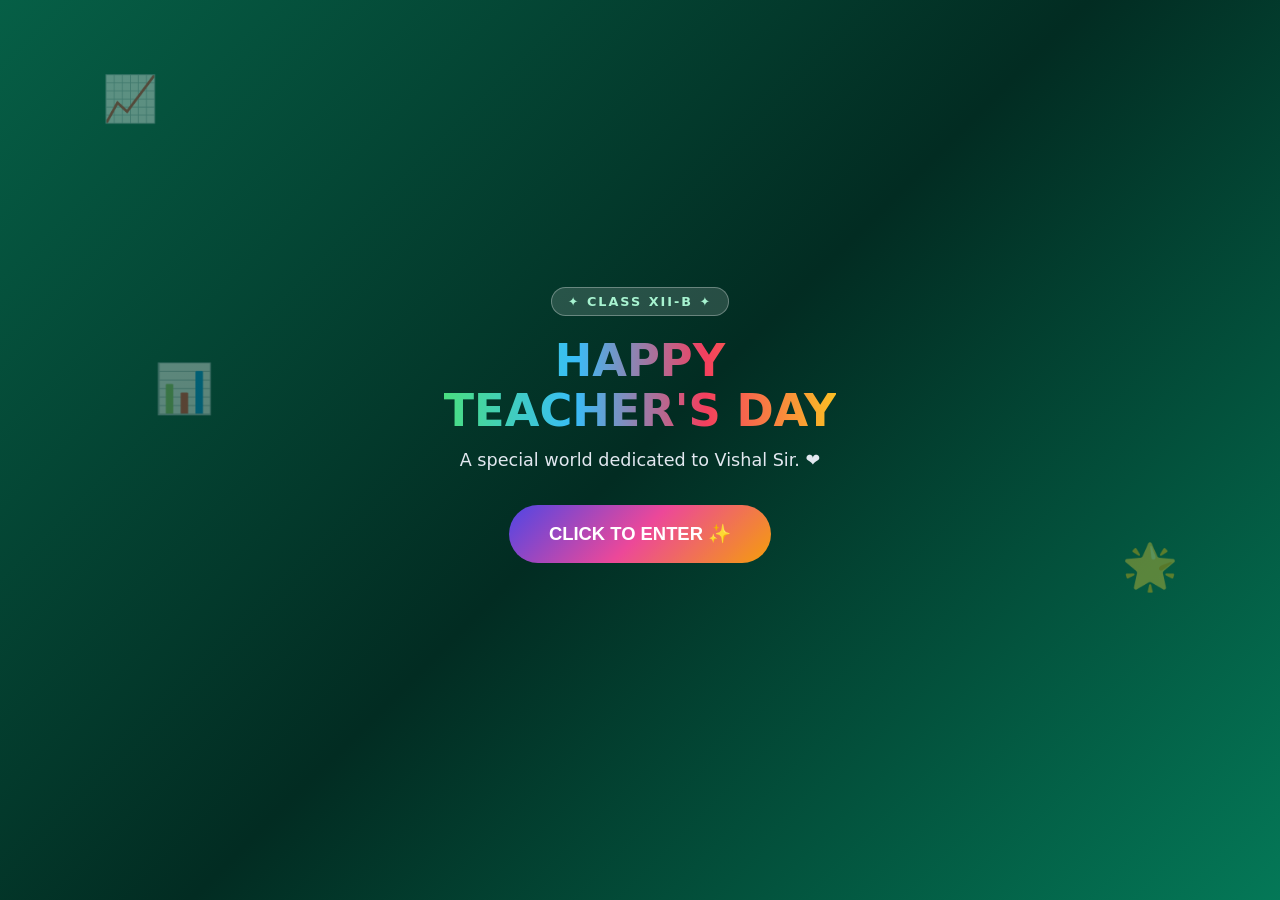
<file: index.html>
<!DOCTYPE html>
<html lang="en">
<head>
    <meta charset="UTF-8"><meta name="viewport" content="width=device-width, initial-scale=1.0">
    <title>Vishal Sharma Sir - Teachers' Day 2026</title>
    <link rel="stylesheet" href="style.css">
</head>
<body class="teacher-page theme-vishal">
    <audio id="bg-music" loop><source src="bg-music.mp3" type="audio/mpeg"></audio>
    <audio id="teacher-song" loop><source src="teacher-song.mp3" type="audio/mpeg"></audio>
    <audio id="smash-sound"><source src="https://assets.mixkit.co/active_storage/sfx/2571/2571-preview.mp3" type="audio/mpeg"></audio>
    <button id="music-toggle" class="music-btn" style="display: none;">🔊</button>
    <div class="bg-decor"><span class="floating-emoji" style="top: 8%; left: 8%; font-size: 2.8rem;">📈</span><span class="floating-emoji" style="top: 40%; left: 12%; font-size: 3rem;">📊</span><span class="floating-emoji" style="top: 60%; right: 8%; font-size: 2.8rem;">🌟</span></div>
    <div class="home-container">
        <section class="hero" id="hero">
            <div class="hero-badge">✦ CLASS XII-B ✦</div>
            <h1>HAPPY<br>TEACHER'S DAY</h1><p>A special world dedicated to Vishal Sir. ❤️</p>
            <button class="btn-reveal" id="reveal-btn">CLICK TO ENTER ✨</button>
        </section>
        <section class="mentors-section" id="mentors">
            <div class="section-header"><h2>OUR INSPIRATION</h2><p>Tap below to celebrate your incredible mentor</p></div>
            <div class="t-container">
                <div class="t-header"><h4>✦ TEACHERS' DAY 2026 ✦</h4></div>
                <div class="profile-wrapper">
                    <img src="images/vishal.jpg" class="teacher-img" alt="Vishal Sir" onerror="this.style.display='none'; this.nextElementSibling.style.display='flex';">
                    <div class="img-fallback" style="display:none;">VS</div>
                </div>
                <div id="smash-gate" class="smash-gate">
                    <p style="font-size: 1.1rem; font-weight: bold; margin-bottom: 10px;">Tap to unlock Vishal Sir's world!</p>
                    <button id="smash-btn" class="smash-btn">💥 SMASH IT! 🎉</button>
                </div>
                <div id="hidden-content" class="hidden-content">
                    <div class="t-titles"><h1>Vishal Sharma Sir</h1><p class="subject">Economics</p><p class="p-title">🌟 The Confidence Builder</p></div>
                    <div class="message-card">
                        <h5>A MESSAGE FOR YOU</h5>
                        <div class="message-body">
                            <p>Dear Sir,</p><br><p>Your presence in our lives goes far beyond teaching Economics. You have always been like a big brother who encourages us, helps us build self-confidence, and makes even difficult concepts easy to understand.</p><br><p>Your constant support and willingness to help everyone inspire us to believe in ourselves. Thank you for always being there!</p>
                            <div class="quote-highlight">"A great mentor doesn't just teach a subject — they make students believe in themselves."</div>
                            <div class="small-highlight">🌱 Growth • Confidence • Support</div>
                        </div>
                        <div class="t-footer"><p>Thank you for being you.</p><p>With gratitude & respect ❤️</p></div>
                    </div>
                </div>
            </div>
            <footer class="footer"><p>Army Public School Miran Sahib</p><p>Made with ❤️ by Raghav</p></footer>
        </section>
    </div>
    <script src="script.js"></script>
</body>
</html>
</file>
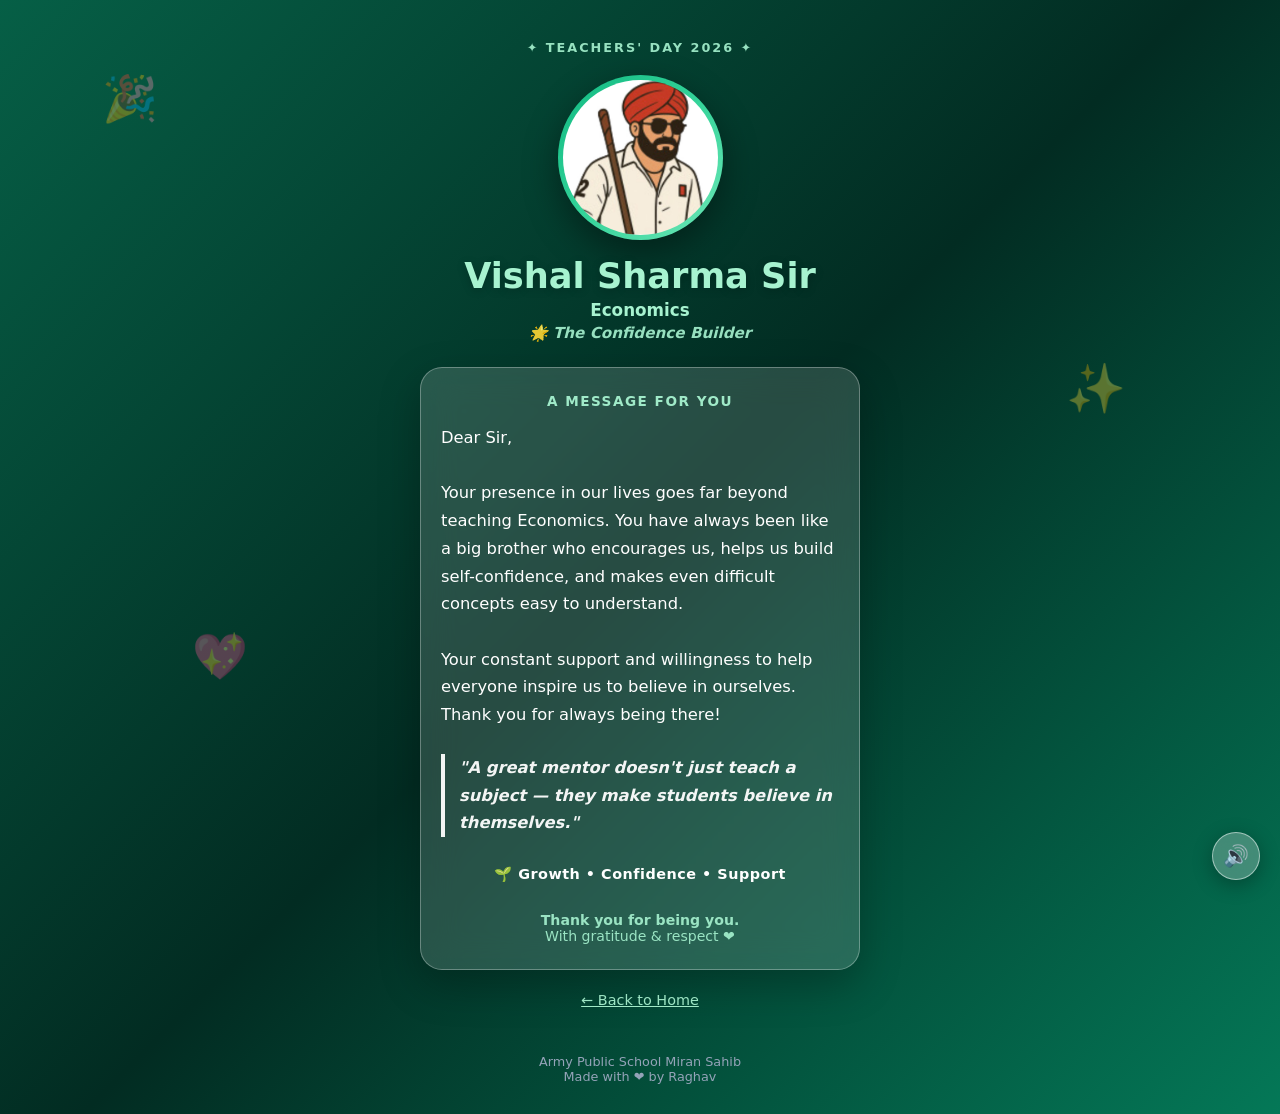
<file: celebrate.html>
<!DOCTYPE html>
<html lang="en">
<head>
    <meta charset="UTF-8"><meta name="viewport" content="width=device-width, initial-scale=1.0">
    <title>Vishal Sharma Sir - Celebration</title>
    <link rel="stylesheet" href="style.css">
</head>
<body class="teacher-page theme-vishal">
    <!-- Ye wala gana naye page par auto-play hoga -->
    <audio id="teacher-song" autoplay loop><source src="teacher-song.mp3" type="audio/mpeg"></audio>
    <button id="music-toggle" class="music-btn">🔊</button>

    <div class="bg-decor">
        <span class="floating-emoji" style="top: 8%; left: 8%; font-size: 2.8rem;">🎉</span>
        <span class="floating-emoji" style="top: 40%; right: 12%; font-size: 3rem;">✨</span>
        <span class="floating-emoji" style="top: 70%; left: 15%; font-size: 2.8rem;">💖</span>
    </div>

    <div class="home-container" style="padding-top: 30px;">
        <div class="t-container">
            <div class="t-header"><h4>✦ TEACHERS' DAY 2026 ✦</h4></div>
            
            <div class="profile-wrapper">
                <img src="images/vishal.jpg" class="teacher-img" alt="Vishal Sir" onerror="this.style.display='none'; this.nextElementSibling.style.display='flex';">
                <div class="img-fallback" style="display:none;">VS</div>
            </div>

            <div class="t-titles" style="margin-top: 15px;">
                <h1>Vishal Sharma Sir</h1>
                <p class="subject">Economics</p>
                <p class="p-title">🌟 The Confidence Builder</p>
            </div>

            <div class="message-card">
                <h5>A MESSAGE FOR YOU</h5>
                <div class="message-body">
                    <p>Dear Sir,</p><br>
                    <p>Your presence in our lives goes far beyond teaching Economics. You have always been like a big brother who encourages us, helps us build self-confidence, and makes even difficult concepts easy to understand.</p><br>
                    <p>Your constant support and willingness to help everyone inspire us to believe in ourselves. Thank you for always being there!</p>
                    <div class="quote-highlight">"A great mentor doesn't just teach a subject — they make students believe in themselves."</div>
                    <div class="small-highlight">🌱 Growth • Confidence • Support</div>
                </div>
                <div class="t-footer">
                    <p>Thank you for being you.</p>
                    <p>With gratitude & respect ❤️</p>
                </div>
            </div>
            
            <div style="text-align: center; margin-top: 20px;">
                <a href="index.html" style="color: #a7f3d0; font-size: 0.9rem; text-decoration: underline;">← Back to Home</a>
            </div>
        </div>
        <footer class="footer"><p>Army Public School Miran Sahib</p><p>Made with ❤️ by Raghav</p></footer>
    </div>

    <script>
        // Simple music toggle for celebrate page
        const song = document.getElementById("teacher-song");
        const toggleBtn = document.getElementById("music-toggle");
        let playing = true;

        song.volume = 0.7;
        toggleBtn.addEventListener("click", () => {
            if (playing) {
                song.pause();
                toggleBtn.classList.add("muted");
                toggleBtn.innerText = "🔇";
                playing = false;
            } else {
                song.play();
                toggleBtn.classList.remove("muted");
                toggleBtn.innerText = "🔊";
                playing = true;
            }
        });
    </script>
</body>
</html>
</file>
<file: style.css>
* { margin: 0; padding: 0; box-sizing: border-box; }
body { font-family: system-ui, -apple-system, sans-serif; background: #0f172a; color: #f8fafc; min-height: 100vh; overflow-x: hidden; }
a { text-decoration: none; color: inherit; }

@keyframes fadeIn { from { opacity: 0; transform: translateY(15px); } to { opacity: 1; transform: translateY(0); } }
@keyframes floatEmoji { 0%, 100% { transform: translateY(0px) rotate(0deg); } 50% { transform: translateY(-18px) rotate(10deg); } }
@keyframes pulseGlow { 0%, 100% { box-shadow: 0 0 20px rgba(236, 72, 153, 0.6); } 50% { box-shadow: 0 0 35px rgba(99, 102, 241, 0.9); } }
@keyframes bigPopperBurst {
    0% { transform: translate(-50%, -50%) scale(0.3) rotate(0deg); opacity: 1; }
    50% { opacity: 1; }
    100% { transform: translate(calc(-50% + var(--dx)), calc(-50% + var(--dy))) scale(2.2) rotate(360deg); opacity: 0; }
}

.home-body, .teacher-page { background: linear-gradient(135deg, #065f46, #022c22, #047857); color: #a7f3d0; }
.home-container { max-width: 480px; margin: 0 auto; padding: 20px; min-height: 100vh; position: relative; z-index: 10; }

.hero { height: 90vh; display: flex; flex-direction: column; justify-content: center; align-items: center; text-align: center; animation: fadeIn 1s ease; }
.hero-badge { background: rgba(255,255,255,0.15); padding: 6px 16px; border-radius: 20px; font-size: 0.8rem; letter-spacing: 2px; margin-bottom: 20px; border: 1px solid rgba(255,255,255,0.3); font-weight: bold; }
.hero h1 { font-size: 2.8rem; font-weight: 900; line-height: 1.1; margin-bottom: 15px; background: linear-gradient(to right, #4ade80, #38bdf8, #f43f5e, #fbbf24); -webkit-background-clip: text; -webkit-text-fill-color: transparent; }
.hero p { color: #e2e8f0; font-size: 1.1rem; margin-bottom: 35px; font-weight: 500; }

.btn-reveal { background: linear-gradient(135deg, #4f46e5, #ec4899, #f59e0b); color: white; border: none; padding: 18px 40px; border-radius: 50px; font-size: 1.15rem; font-weight: bold; cursor: pointer; animation: pulseGlow 2.5s infinite; transition: transform 0.2s; }
.btn-reveal:hover { transform: scale(1.06); }

.mentors-section { display: none; opacity: 0; padding: 20px 0; }
.mentors-section.visible { display: block; animation: fadeIn 0.8s forwards; }
.section-header { text-align: center; margin-bottom: 25px; }
.section-header h2 { font-size: 1.9rem; font-weight: 900; background: linear-gradient(to right, #f43f5e, #fbbf24, #38bdf8); -webkit-background-clip: text; -webkit-text-fill-color: transparent; }
.section-header p { color: #cbd5e1; font-size: 0.9rem; margin-top: 5px; }

.footer { text-align: center; padding: 35px 0 10px; color: #94a3b8; font-size: 0.8rem; }

.popper-overlay { position: fixed; top: 0; left: 0; width: 100vw; height: 100vh; pointer-events: none; z-index: 9999; overflow: hidden; }
.popper { position: absolute; top: 50%; left: 50%; font-size: 4rem; pointer-events: none; animation: bigPopperBurst 0.9s ease-out forwards; transform: translate(-50%, -50%); }

.t-container { max-width: 480px; margin: 0 auto; padding: 10px 0; position: relative; z-index: 10; animation: fadeIn 0.8s ease; }
.t-header { text-align: center; margin-bottom: 20px; }
.t-header h4 { font-size: 0.8rem; letter-spacing: 2px; opacity: 0.9; font-weight: bold; }

.profile-wrapper { width: 165px; height: 165px; margin: 0 auto 15px; border-radius: 50%; padding: 5px; background: linear-gradient(135deg, #10b981, #34d399, #6ee7b7); box-shadow: 0 12px 35px rgba(0,0,0,0.4); }
.teacher-img, .img-fallback { width: 100%; height: 100%; border-radius: 50%; object-fit: cover; }
.img-fallback { background: #334155; color: white; display: flex; align-items: center; justify-content: center; font-size: 2.5rem; font-weight: bold; }

.smash-gate { text-align: center; padding: 20px 10px; }
.smash-btn { background: linear-gradient(135deg, #f43f5e, #fbbf24, #6366f1); color: white; border: none; padding: 18px 36px; border-radius: 50px; font-size: 1.2rem; font-weight: 900; cursor: pointer; animation: pulseGlow 2s infinite; margin-top: 15px; box-shadow: 0 10px 30px rgba(0,0,0,0.3); transition: transform 0.2s; position: relative; }
.smash-btn:hover { transform: scale(1.08); }

.hidden-content { display: none; opacity: 0; transition: opacity 0.6s ease; }
.hidden-content.revealed { display: block; opacity: 1; animation: fadeIn 0.8s forwards; }

.t-titles { text-align: center; margin-bottom: 25px; }
.t-titles h1 { font-size: 2.2rem; font-weight: 900; margin-bottom: 4px; text-shadow: 0 2px 10px rgba(0,0,0,0.2); }
.t-titles .subject { font-weight: 800; font-size: 1.05rem; margin-bottom: 4px; }
.t-titles .p-title { font-size: 0.95rem; opacity: 0.9; font-style: italic; font-weight: 600; }

.message-card { background: rgba(255, 255, 255, 0.15); border: 1px solid rgba(255, 255, 255, 0.3); border-radius: 22px; padding: 25px 20px; backdrop-filter: blur(18px); box-shadow: 0 15px 40px rgba(0,0,0,0.25); }
.message-card h5 { font-size: 0.85rem; letter-spacing: 1.5px; text-align: center; margin-bottom: 15px; opacity: 0.95; font-weight: 800; }
.message-body { font-size: 1.02rem; line-height: 1.7; color: #ffffff; font-weight: 500; }
.quote-highlight { margin: 25px 0; padding-left: 14px; border-left: 4px solid currentColor; font-style: italic; opacity: 0.95; font-weight: 600; }
.small-highlight { text-align: center; margin: 15px 0; font-weight: 800; font-size: 0.9rem; letter-spacing: 0.5px; }
.t-footer { text-align: center; margin-top: 25px; opacity: 0.9; font-size: 0.88rem; }
.t-footer p:first-child { font-weight: bold; opacity: 1; }

.bg-decor { position: absolute; top: 0; left: 0; width: 100%; height: 100%; pointer-events: none; z-index: 1; overflow: hidden; }
.floating-emoji { position: absolute; opacity: 0.35; animation: floatEmoji 4.5s ease-in-out infinite; user-select: none; }

.music-btn { position: fixed; bottom: 20px; right: 20px; background: rgba(255, 255, 255, 0.25); border: 1px solid rgba(255, 255, 255, 0.5); backdrop-filter: blur(12px); color: white; width: 48px; height: 48px; border-radius: 50%; font-size: 1.3rem; display: flex; align-items: center; justify-content: center; cursor: pointer; z-index: 1000; box-shadow: 0 5px 20px rgba(0,0,0,0.3); }
.music-btn.muted { opacity: 0.5; }
</file>
